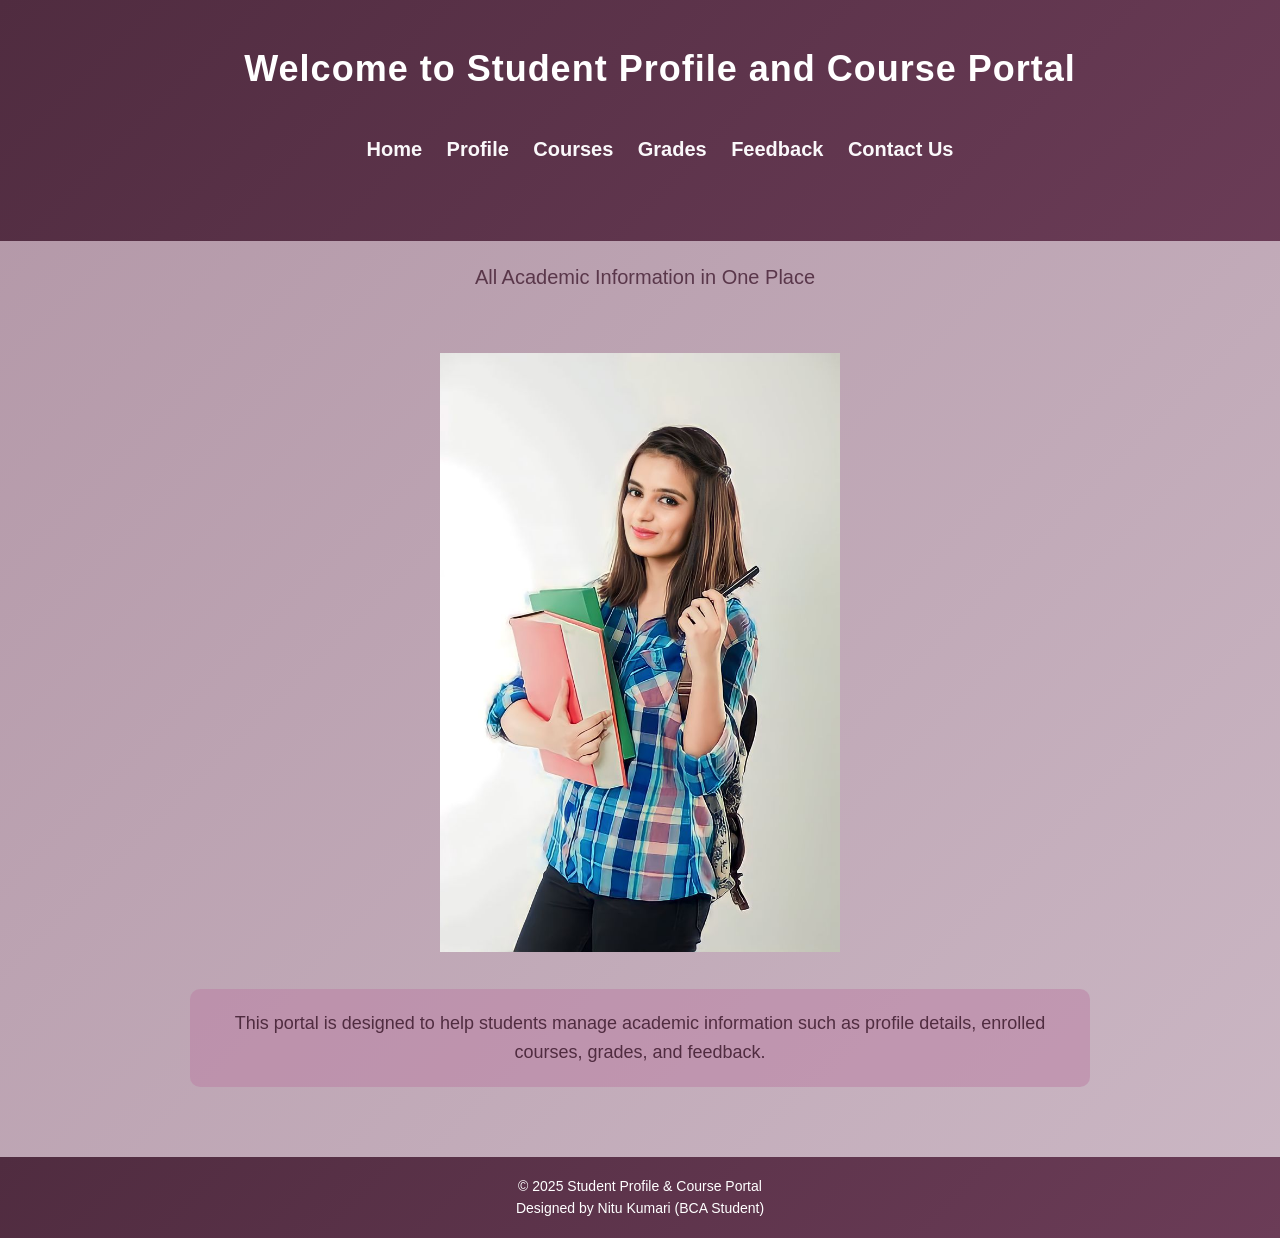
<file: index.html>
<!doctype html>
<html lang="en">
  <head>
    <meta charset="UTF-8" />
    <meta name="viewport" content="width=device-width, initial-scale=1.0" />
    <title>Phase 2</title>
    <link rel="stylesheet" href="style.css" />
  </head>

  <body>
    <!-- ===== HEADER ===== -->
    <header>
      <h1>Welcome to Student Profile and Course Portal</h1>
      

      <section id="nav">
        <nav>
          <a href="index.html">Home</a>
          <a href="profile.html">Profile</a>
          <a href="course.html">Courses</a>
          <a href="grades.html">Grades</a>
          <a href="feedback.html">Feedback</a>
          <a href="contact.html">Contact Us</a>
        </nav>
      </section>
    </header>

    <main>

      <p class="tagline">All Academic Information in One Place</p><br>

      <!-- ===== BANNER ===== -->
      <section class="banner">
          <img src="banner.jpg" alt="Student Portal Banner" />
      </section>

      <!-- ===== INTRODUCTION ===== -->
      <section class="intro">
        <p>
          This portal is designed to help students manage academic information
          such as profile details, enrolled courses, grades, and feedback.
        </p>
      </section>

    </main>

    <!-- ===== FOOTER ===== -->
    <footer>
      <p>
        © 2025 Student Profile & Course Portal <br />
        Designed by Nitu Kumari (BCA Student)
      </p>
    </footer>
  </body>
</html>
</file>
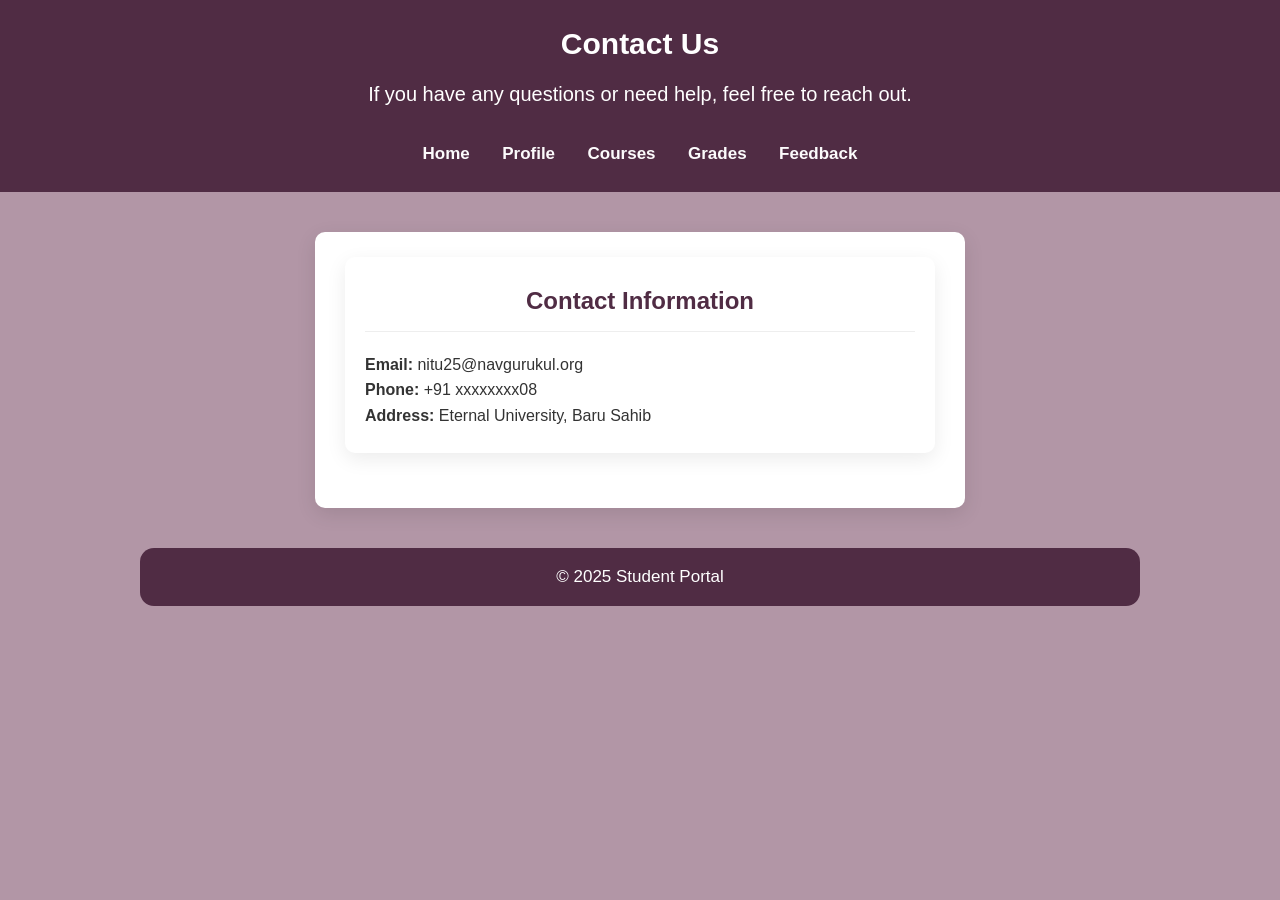
<file: contact.html>
<!doctype html>
<html lang="en">
  <head>
    <meta charset="UTF-8" />
    <meta name="viewport" content="width=device-width, initial-scale=1.0" />
    <title>Contact Us</title>
    <link rel="stylesheet" href="contact.css" />
  </head>

  <body>
    <!-- ===== HEADER ===== -->
    <header>
      <h1>Contact Us</h1>
      <p>If you have any questions or need help, feel free to reach out.</p>
      <nav class="navigation">
      <a href="index.html">Home</a>
      <a href="profile.html">Profile</a>
      <a href="course.html">Courses</a>
      <a href="grades.html">Grades</a>
      <a href="feedback.html">Feedback</a>
    </nav>
    </header>

    <!-- ===== MAIN CONTENT ===== -->
    <main>
      <section class="contact-info">
        <h2>Contact Information</h2>
        <div class="info-item">
          <span class="icon"></span>
          <span><strong>Email:</strong> nitu25@navgurukul.org</span>
        </div>
        <div class="info-item">
          <span class="icon"></span>
          <span><strong>Phone:</strong> +91 xxxxxxxx08</span>
        </div>
        <div class="info-item">
          <span class="icon"></span>
          <span><strong>Address:</strong> Eternal University, Baru Sahib</span>
        </div>
      </section>
    </main>

    <!-- ===== FOOTER ===== -->
    <footer>
      <p>© 2025 Student Portal</p>
    </footer>
  </body>
</html>
</file>
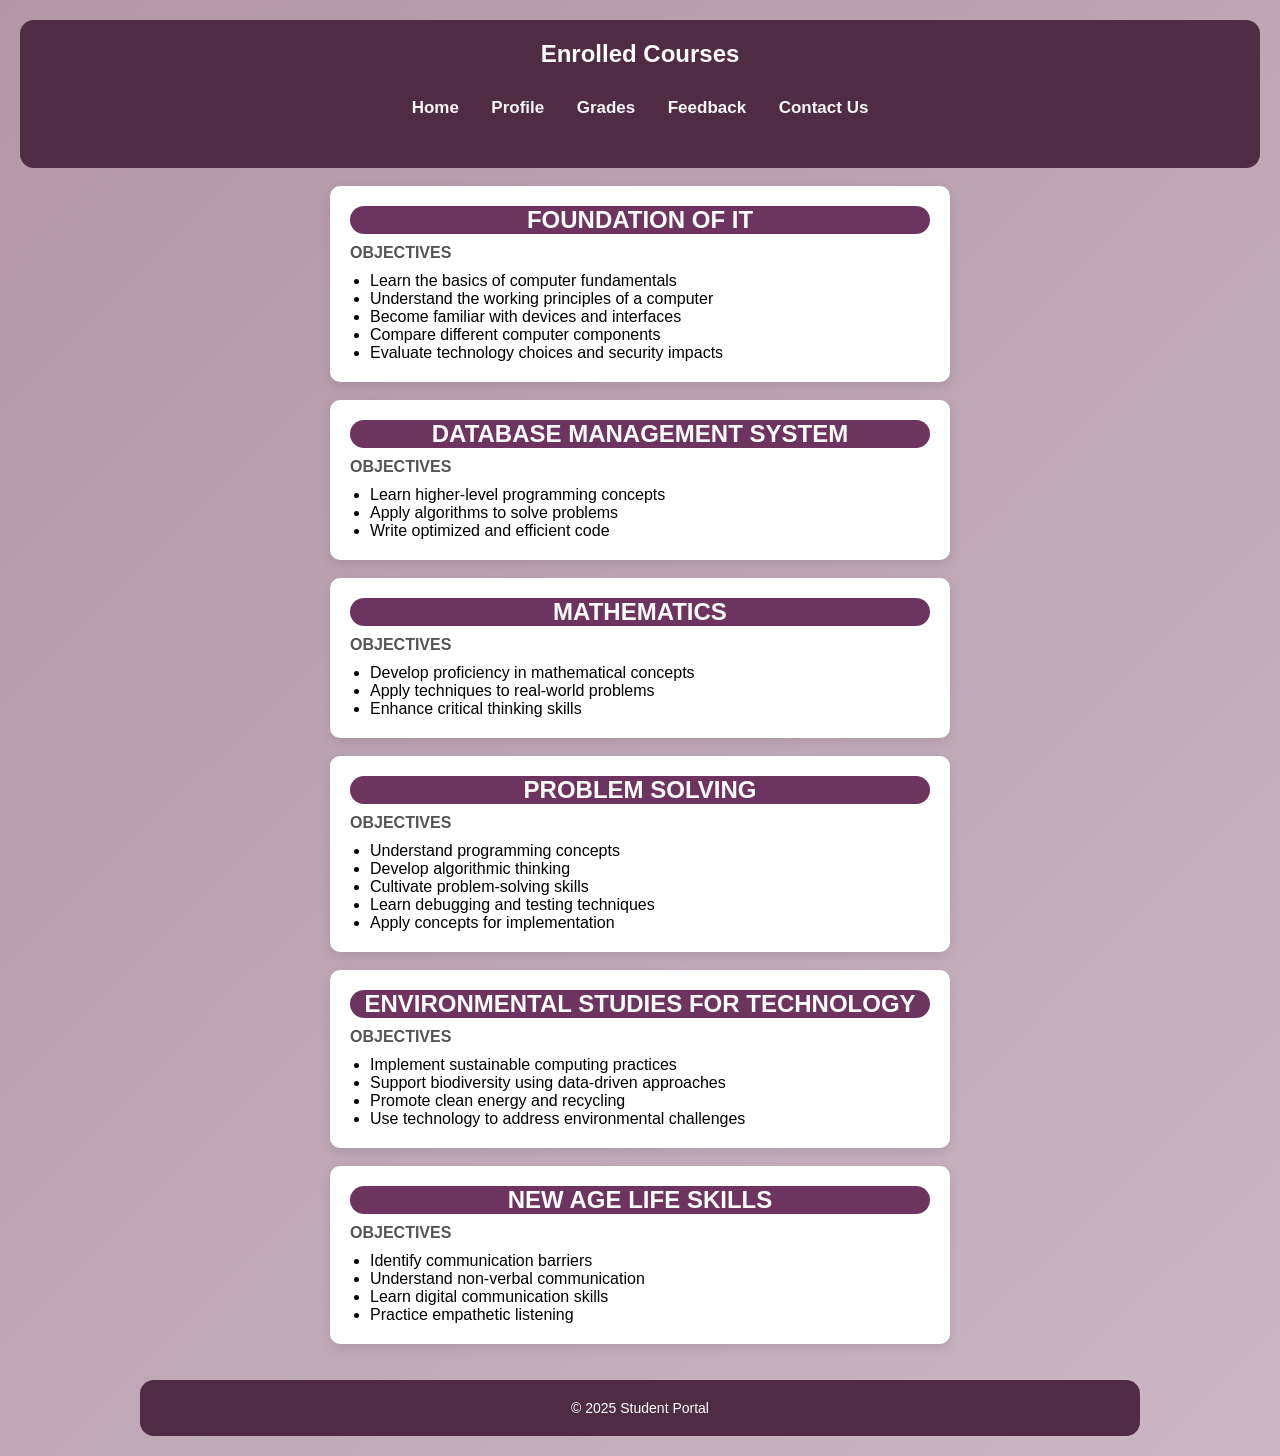
<file: course.html>
<!doctype html>
<html lang="en">
  <head>
    <meta charset="UTF-8" />
    <meta name="viewport" content="width=device-width, initial-scale=1.0" />
    <title>My Courses</title>
    <link rel="stylesheet" href="courses.css" />
  </head>

  <body>
    <!-- HEADER -->
    <header>
      <h1>Enrolled Courses</h1>
      <nav>
          <a href="index.html">Home</a>
          <a href="profile.html">Profile</a>
          <a href="grades.html">Grades</a>
          <a href="feedback.html">Feedback</a>
          <a href="contact.html">Contact Us</a>
        </nav>
    </header>
    <br />

    <main class="course-container">
      <!-- COURSE 1 -->
      <section class="course-box">
        <h2>FOUNDATION OF IT</h2>
        <p class="objectives">OBJECTIVES</p>
        <ul>
          <li>Learn the basics of computer fundamentals</li>
          <li>Understand the working principles of a computer</li>
          <li>Become familiar with devices and interfaces</li>
          <li>Compare different computer components</li>
          <li>Evaluate technology choices and security impacts</li>
        </ul>
      </section>
      <br />

      <!-- COURSE 2 -->
      <section class="course-box">
        <h2>DATABASE MANAGEMENT SYSTEM</h2>
        <p class="objectives">OBJECTIVES</p>
        <ul>
          <li>Learn higher-level programming concepts</li>
          <li>Apply algorithms to solve problems</li>
          <li>Write optimized and efficient code</li>
        </ul>
      </section>
      <br />

      <!-- COURSE 3 -->
      <section class="course-box">
        <h2>MATHEMATICS</h2>
        <p class="objectives">OBJECTIVES</p>
        <ul>
          <li>Develop proficiency in mathematical concepts</li>
          <li>Apply techniques to real-world problems</li>
          <li>Enhance critical thinking skills</li>
        </ul>
      </section>
      <br />

      <!-- COURSE 4 -->
      <section class="course-box">
        <h2>PROBLEM SOLVING</h2>
        <p class="objectives">OBJECTIVES</p>
        <ul>
          <li>Understand programming concepts</li>
          <li>Develop algorithmic thinking</li>
          <li>Cultivate problem-solving skills</li>
          <li>Learn debugging and testing techniques</li>
          <li>Apply concepts for implementation</li>
        </ul>
      </section>
      <br />

      <!-- COURSE 5 -->
      <section class="course-box">
        <h2>ENVIRONMENTAL STUDIES FOR TECHNOLOGY</h2>
        <p class="objectives">OBJECTIVES</p>
        <ul>
          <li>Implement sustainable computing practices</li>
          <li>Support biodiversity using data-driven approaches</li>
          <li>Promote clean energy and recycling</li>
          <li>Use technology to address environmental challenges</li>
        </ul>
      </section>
      <br />

      <!-- COURSE 6 -->
      <section class="course-box">
        <h2>NEW AGE LIFE SKILLS</h2>
        <p class="objectives">OBJECTIVES</p>
        <ul>
          <li>Identify communication barriers</li>
          <li>Understand non-verbal communication</li>
          <li>Learn digital communication skills</li>
          <li>Practice empathetic listening</li>
        </ul>
      </section>

      <br /><br />
    </main>

    <!-- FOOTER -->
    <footer>
      <p>© 2025 Student Portal</p>
    </footer>
  </body>
</html>
</file>
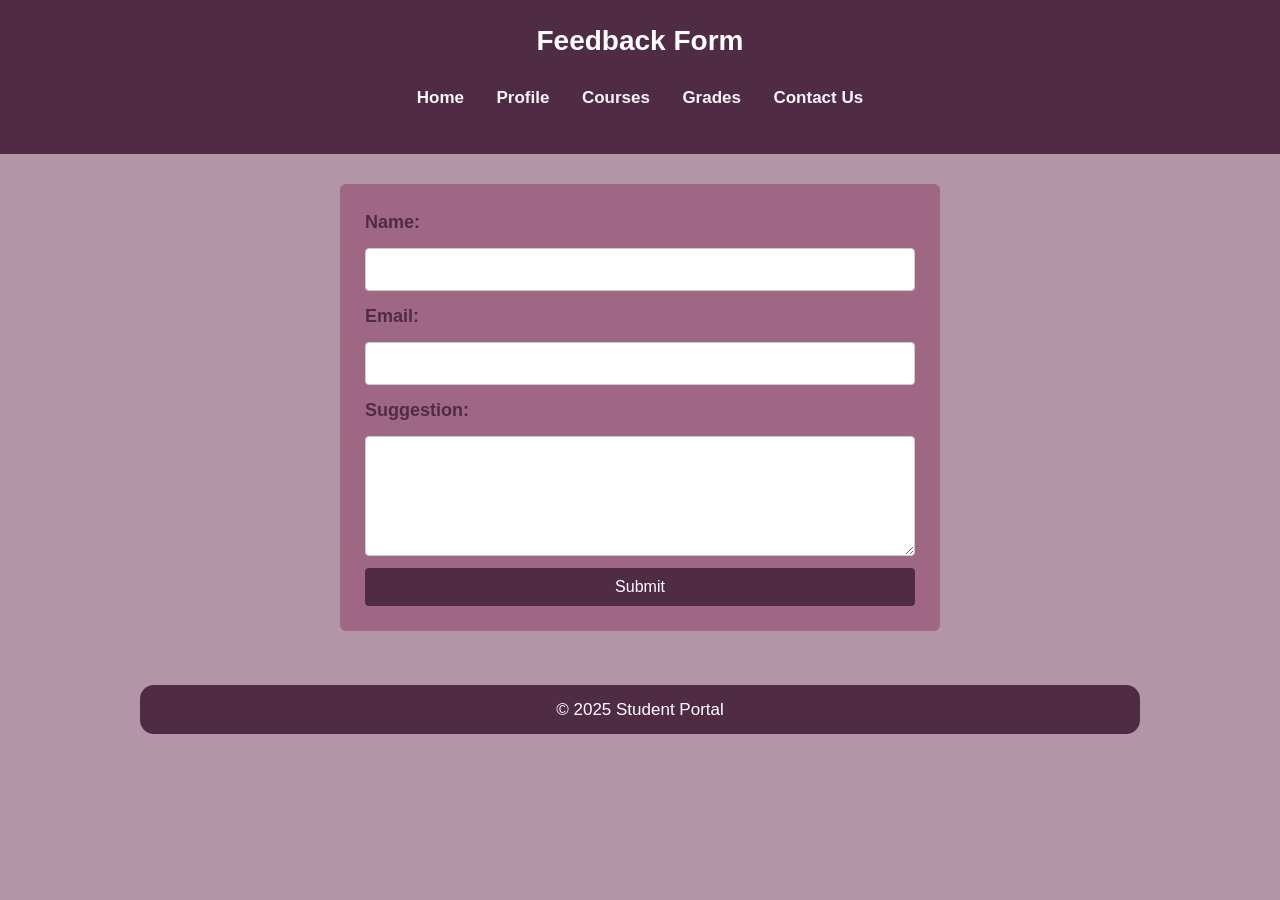
<file: feedback.html>
<!doctype html>
<html lang="en">
  <head>
    <meta charset="UTF-8" />
    <meta name="viewport" content="width=device-width, initial-scale=1.0" />
    <title>Feedback</title>
    <link rel="stylesheet" href="feedback.css" />
  </head>

  <body>
    <!-- ===== HEADER ===== -->
    <header>
      <h1>Feedback Form</h1>
       <nav class="navigation">
      <a href="index.html">Home</a>
      <a href="profile.html">Profile</a>
      <a href="course.html">Courses</a>
      <a href="grades.html">Grades</a>
      <a href="contact.html">Contact Us</a>
    </nav>
    </header>

    <!-- ===== MAIN CONTENT ===== -->
    <main>
      <!-- ===== FEEDBACK FORM ===== -->
      <section>
        <form>
          <label for="name">Name:</label>
          <input type="text" id="name" name="name" />

          <label for="email">Email:</label>
          <input type="email" id="email" name="email" />

          <label for="suggestion">Suggestion:</label>
          <textarea
            id="suggestion"
            name="suggestion"
            rows="4"
            cols="30"
          ></textarea>

          <button type="submit">Submit</button>
        </form>
      </section>
    </main>
  
    <br />

    <!-- ===== FOOTER ===== -->
    <footer>
      <p>© 2025 Student Portal</p>
    </footer>
  </body>
</html>
</file>
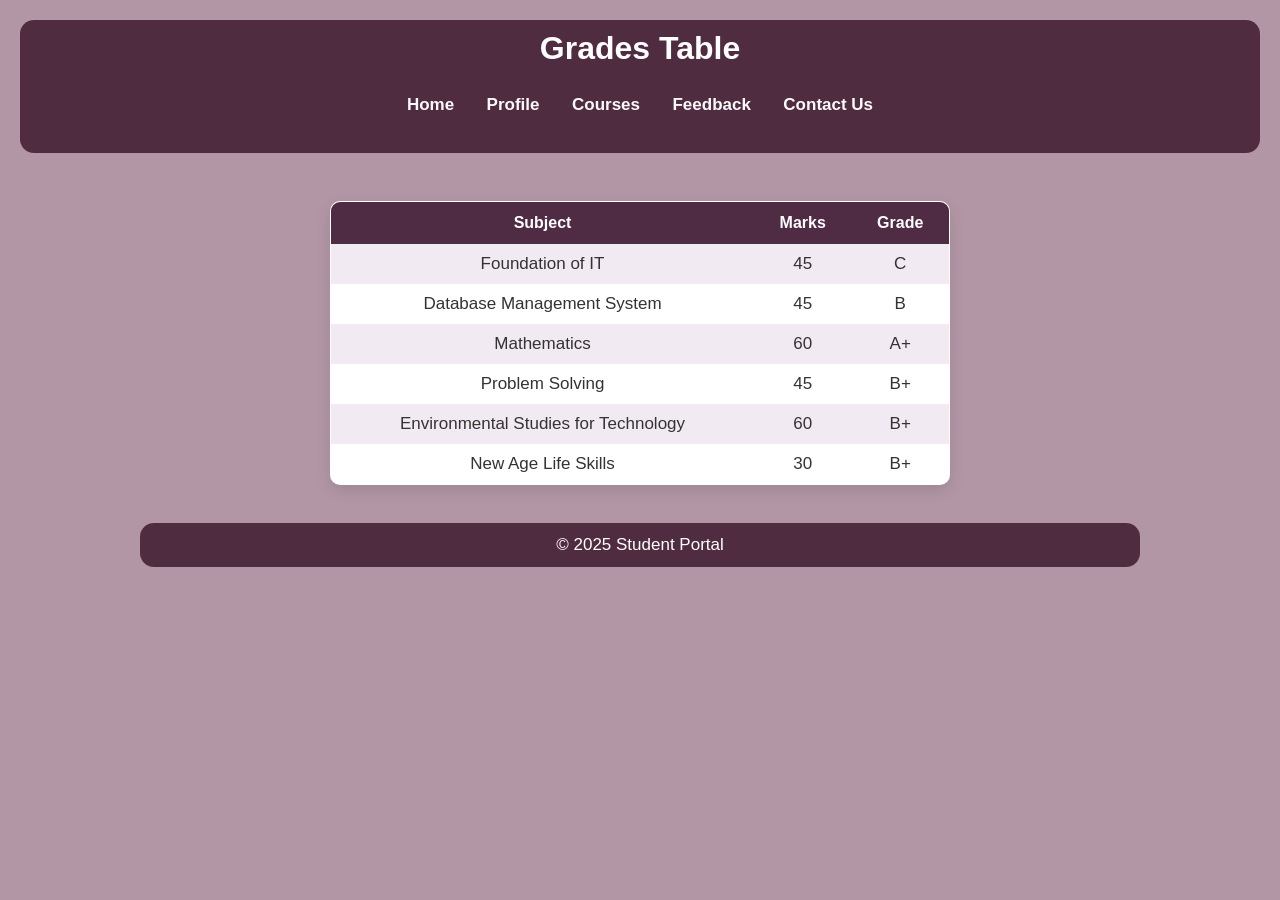
<file: grades.html>
<!doctype html>
<html lang="en">
  <head>
    <meta charset="UTF-8" />
    <meta name="viewport" content="width=device-width, initial-scale=1.0" />
    <title>Grades</title>
    <link rel="stylesheet" href="grades.css" />
  </head> 
  
  <header>
    <h1>Grades Table</h1>
     <nav class="navigation">
        <a href="index.html">Home</a>
        <a href="profile.html">Profile</a>
        <a href="course.html">Courses</a>
        <a href="feedback.html">Feedback</a>
        <a href="contact.html">Contact Us</a>
      </nav>
  </header>
  <br />

  <main>
    <body>
      <table class="Grades table">
        <tr>
          <th>Subject</th>
          <th>Marks</th>
          <th>Grade</th>
        </tr>
        <tr>
          <td>Foundation of IT</td>
          <td>45</td>
          <td>C</td>
        </tr>
        <tr>
          <td>Database Management System</td>
          <td>45</td>
          <td>B</td>
        </tr>
        <tr>
          <td>Mathematics</td>
          <td>60</td>
          <td>A+</td>
        </tr>
        <tr>
          <td>Problem Solving</td>
          <td>45</td>
          <td>B+</td>
        </tr>
        <tr>
          <td>Environmental Studies for Technology</td>
          <td>60</td>
          <td>B+</td>
        </tr>
        <tr>
          <td>New Age Life Skills</td>
          <td>30</td>
          <td>B+</td>
        </tr>
      </table>

      <br />

      <footer>
        <p>© 2025 Student Portal</p>
      </footer>
    </body>
  </main>
</html>
</file>
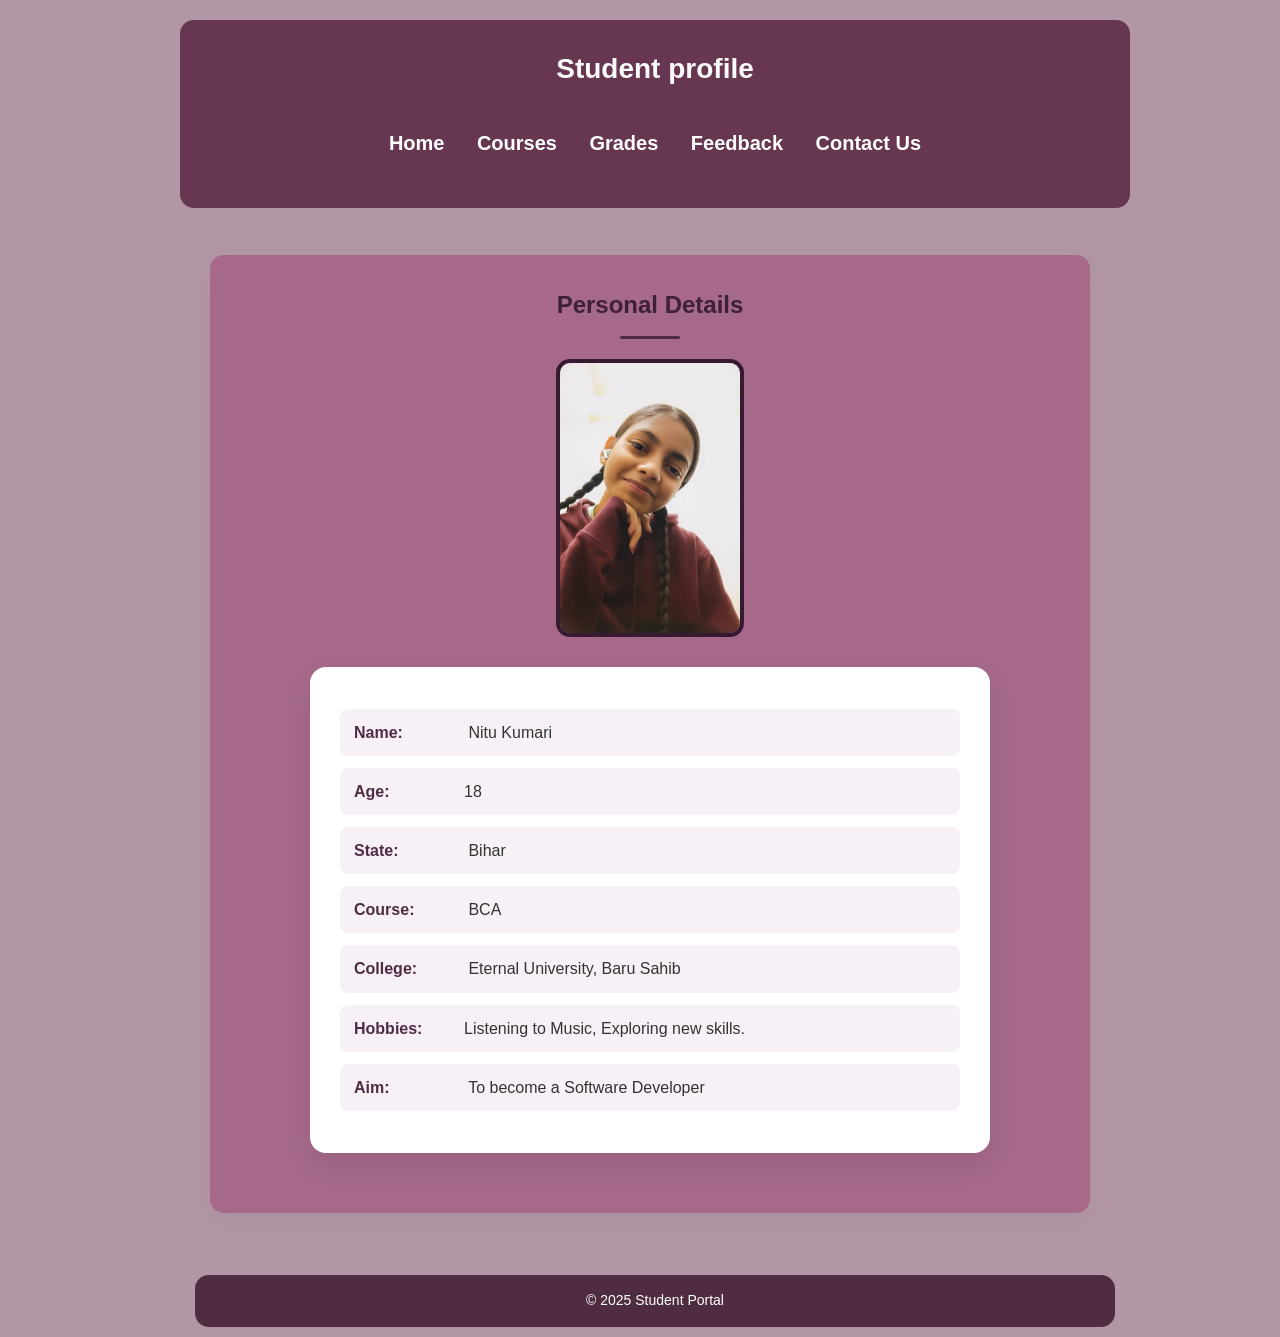
<file: profile.html>
<!doctype html>
<html lang="en">
  <head>
    <meta charset="UTF-8" />
    <meta name="viewport"
    content="width=device-width, initial-scale=1.0" />
    <title>Student Profile</title>
    <link rel="stylesheet" href="profile.css" />
  </head>

<main>

  <body>
    <!-- ===== HEADER ===== -->
     <header>
        <h1>Student profile</h1>
        <nav class="navigation">
          <a href="index.html">Home</a>
          <a href="course.html">Courses</a>
          <a href="grades.html">Grades</a>
          <a href="feedback.html">Feedback</a>
          <a href="contact.html">Contact Us</a>
        </nav>
      </header>
    <br />

    <main>
      <!-- Profile Section -->
      <section>
        <h2>Personal Details</h2>
        <!-- Profile Image -->
        <img src="profile.jpeg" alt="Nitu Kumari" />

        <center>
          <p><strong>Name:</strong> Nitu Kumari</p>
          <p><strong>Age:</strong>18</p>
          <p><strong>State:</strong> Bihar</p>
          <p><strong>Course:</strong> BCA</p>
          <p><strong>College:</strong> Eternal University, Baru Sahib</p>
          <p>
            <strong>Hobbies: </strong>Listening to Music, Exploring new skills.
          </p>
          <p><strong>Aim: </strong> To become a Software Developer</p>
        </center>
      </section>

      <br>

      <!-- FOOTER -->

      <table>
        <tr>
          <td>
            <p>© 2025 Student Portal</p>
          </td>
        </tr>
      </table>
    
   </body>
  </main>
</html>
</file>
<file: style.css>
* {
  margin: 0%;
  padding: 0%;
}
/* Global */
body {
  margin: 0;
  max-width: 100%;
  font-family: "Segoe UI", Arial, sans-serif;
  background: linear-gradient(135deg, #b296a6, #cbb7c4);
  color: #502c40;
  line-height: 1.6;
}

main {
  text-align: center;
}

/* Header */
header {
  background: linear-gradient(135deg, #502c40, #6b3c57);
  color: white;
  text-align: center;
  padding: 40px 20px;
  width: 100%;
}

header h1 {
  margin-bottom: 10px;
  font-size: 36px;
  letter-spacing: 1px;
}

.tagline {
  font-size: 20px;
  opacity: 0.9;
  display: inline-block;
  margin-top: 20px;
  text-align: center;
  margin-left: 10px;
}

/* Banner */
.banner {
  margin: 30px auto;
  text-align: center;
  display: inline-block;
  margin: 30px auto;
  width: 500px;
  height: 400px;
}

.banner img {
    align-self: center;
    width: 400px;
    height: auto;

}



.banner img:hover {
  transform: scale(1.03);
}

/* Sections */
section {
  max-width: 900px;
  margin: auto;
  padding: 30px 20px;
}

.intro p {
  text-align: center;
  font-size: 18px;
  background-color: rgba(188, 126, 164, 0.5);
  padding: 20px;
  border-radius: 10px;
}

/* Features Card */
.features {
  max-width: 600px;
  margin: 40px auto;
  padding: 30px;
  text-align: center;

  background: linear-gradient(135deg, #6a11cb, #2575fc);
  color: white;

  border-radius: 15px;
  box-shadow: 0 12px 30px rgba(0, 0, 0, 0.25);
  transition:
    transform 0.3s ease,
    box-shadow 0.3s ease;
}

.features:hover {
  transform: translateY(-6px);
  box-shadow: 0 16px 35px rgba(228, 221, 221, 0.35);
}

/* Navigation */
#nav {
  display: inline;
  margin-left: 20px;
  margin-bottom: 0%;
  width: 400px;
  padding: 20px;
  margin-top: 50px;
}

nav a {
  display: inline-block;
  margin-left: 10px;
  margin-right: 10px;
  margin-bottom: 10px;
  text-decoration: none;
  color: #faf8fa;
  font-weight: 600;
  font-size: 20px;
  transition: color 0.3s ease;
}

/* Underline animation */
nav a::after {
  content: "";
  position: absolute;
  left: 0;
  bottom: -4px;
  width: 0;
  height: 2px;
  background-color: #ad59a3;
  transition: width 0.3s ease;
}

nav a:hover {
  color: #bc65ad;
}

nav a:hover::after {
  width: 100%;
}

/* Footer */
footer {
  background: linear-gradient(135deg, #502c40, #6b3c57);
  color: white;
  text-align: center;
  padding: 18px;
  margin-top: 40px;
  font-size: 14px;
}

@media (max-width: 992px) {

  header h1 {
    font-size: 28px;
  }

  .tagline {
    font-size: 18px;
  }

  .banner {
    width: 100%;
    height: auto;
  }

  .banner img {
    width: 90%;
  }

  section {
    padding: 25px 15px;
  }

  nav a {
    font-size: 18px;
  }

}


/* Mobile Devices */
@media (max-width: 600px) {

  header {
    padding: 25px 10px;
  }

  header h1 {
    font-size: 22px;
  }

  .tagline {
    font-size: 16px;
  }

  .banner {
    width: 100%;
    height: auto;
  }

  .banner img {
    width: 100%;
  }

  .intro p {
    font-size: 16px;
    padding: 15px;
  }

  nav a {
    display: block;
    margin: 8px 0;
    font-size: 17px;
  }

  .features {
    width: 90%;
    padding: 20px;
  }

  footer {
    font-size: 12px;
    padding: 15px;
  }

}
</file>
<file: contact.css>
/* Reset */
* {
    margin: 0;
    padding: 0;
    box-sizing: border-box;
}

/* Body */
body {
    font-family: "Segoe UI", Arial, Helvetica, sans-serif;
    background-color: #b296a6;
    color: #333;
    line-height: 1.6;
}

/* Header */
header {
    background-color: #502c44;
    color: #ffffff;
    text-align: center;
    padding: 20px;
}

header h1 {
    font-size: 28px;
    margin-bottom: 10px;
}

header p {
    margin-top: 10px;
    font-size: 18px;
}

header hr {
    margin-top: 20px;
    border: 0;
    height: 1px;
    background-color: #ffffff80;
}

/* Main content */
main {
    width: 90%;
    max-width: 600px;
    margin: 40px auto;
    background-color: #ffffff;
    padding: 25px 30px;
    border-radius: 10px;
    box-shadow: 0 6px 20px rgba(0, 0, 0, 0.1);
}

/* Contact Information Section */
section.contact-info {
    background-color: #ffffff;
    padding: 25px 20px;
    border-radius: 10px;
    box-shadow: 0 6px 20px rgba(0, 0, 0, 0.08);
    margin-bottom: 30px;
}

section.contact-info h2 {
    font-size: 22px;
    color: #502c44;
    margin-bottom: 20px;
    text-align: center;
    border-bottom: 1px solid #eee;
    padding-bottom: 10px;
}

section.contact-info p {
    font-size: 16px;
    margin-bottom: 12px;
    line-height: 1.5;
    display: flex;
    align-items: center;
    color: #3e3e3e;
}

section.contact-info p::before {
    content: "📧";
    display: inline-block;
    margin-right: 10px;
    font-size: 18px;
    color: #502c44;
}


/* Navigation */
nav {
    margin-top: 25px;
    text-align: center;
    border-radius: 14px;
}

nav a {
    display: inline-block;
    margin: 5px 14px;
    text-decoration: none;
    color: #fcfbfc;
    font-weight: 600;
    font-size: 17px;
    position: relative;
    transition: color 0.3s ease;
}

/* Underline animation */
nav a::after {
    content: "";
    position: absolute;
    left: 0;
    bottom: -4px;
    width: 0;
    height: 2px;
    background-color: #ad59a3;
    transition: width 0.3s ease;
}

nav a:hover {
    color: #bc65ad;
}

nav a:hover::after {
    width: 100%;
}

/* Footer */
footer {
    margin-top: 40px;
    background-color: #502c44;
    color: #ffffff;
    text-align: center;
    padding: 15px 0;
    font-size: 17px;
    border-radius: 14px;
    width: 1000px;
    margin: auto;
}

@media (min-width: 1024px) {

  header h1 {
    font-size: 30px;
  }

  header p {
    font-size: 20px;
  }

  main {
    max-width: 650px;
  }

  section.contact-info h2 {
    font-size: 24px;
  }

  section.contact-info p {
    font-size: 17px;
  }
}

@media (max-width: 768px) {

  header {
    padding: 25px 15px;
  }

  header h1 {
    font-size: 24px;
  }

  header p {
    font-size: 16px;
  }

  main {
    width: 95%;
    padding: 20px;
  }

  section.contact-info h2 {
    font-size: 20px;
  }

  section.contact-info p {
    font-size: 15px;
  }

  nav a {
    font-size: 15px;
    margin: 6px 10px;
  }

  footer {
    width: 90%;
    font-size: 15px;
  }
}

@media (max-width: 480px) {

  header {
    padding: 20px 10px;
  }

  header h1 {
    font-size: 20px;
  }

  header p {
    font-size: 14px;
  }

  main {
    width: 100%;
    padding: 18px;
    margin: 20px auto;
  }

  section.contact-info {
    padding: 18px;
  }

  section.contact-info h2 {
    font-size: 18px;
  }

  section.contact-info p {
    font-size: 14px;
  }

  nav a {
    display: block;
    margin: 8px 0;
    font-size: 15px;
  }

  footer {
    width: 100%;
    font-size: 14px;
    padding: 12px;
  }
}
</file>
<file: courses.css>
/* Reset */
* {
  margin: 0;
  padding: 0;
  box-sizing: border-box;
  font-family: Arial, sans-serif;
}

/* Page Styling */
body {
 background: linear-gradient(135deg, #b296a6, #cbb7c4);  padding: 20px;
}

header {
    background-color: #502c44;
    color: #ffffff;
    padding: 20px;
    text-align: center;
    border-radius: 14px;
    margin-top: 0%;
}
header h1 {
    font-size: 24px;
}

.courses-container {
  display: flex;
  flex-wrap: wrap;
  justify-content: center;
  gap: 25px;
}

/* Course Cards */
.course-box {
  background-color: white;
  border-radius: 10px;
  padding: 20px;
  box-shadow: 0 4px 12px rgba(0, 0, 0, 0.1);
  flex-basis: 300px;
  display: flex;
  flex-direction: column;
  transition: transform 0.3s ease;
  width: 50%;
  margin: auto;
}

.course-box:hover {
  transform: translateY(-6px);
}

.course-box h2 {
  background-color: #6c345f;
  margin-top: 0;
  margin-bottom: 10px;
  color: #fcfbfb;
  border-radius: 14px;
  text-align: center;
}

.objectives {
  font-weight: bold;
  margin-bottom: 10px;
  color: #555;
}

.course-box ul {
  padding-left: 20px;
  flex-grow: 1;
}


nav {
    margin: 20px auto;
    text-align: center;
    border-radius: 14px;
}

nav a {
    display: inline-block;
    margin: 10px 14px;
    text-decoration: none;
    color: #f8f6f8;
    font-weight: 600;
    font-size: 17px;
    position: relative;
    transition: color 0.3s ease;
}

/* Underline animation */
nav a::after {
    content: "";
    position: absolute;
    left: 0;
    bottom: -4px;
    width: 0;
    height: 3px;
    background-color: #ad59a3;
    transition: width 0.3s ease;
}

nav a:hover {
    color: #bc65ad;
}

nav a:hover::after {
    width: 100%;
}


footer {
    margin-top: 30px;
}

footer{
    background-color: #502c44;
    color: white;
    padding: 20px;
    text-align: center;
    font-size: 14px;
    width: 1000px;
    margin: auto;
    border-radius: 14px;
}

@media (max-width: 768px) {

  body {
    padding: 15px;
  }

  header h1 {
    font-size: 22px;
  }

  .courses-container {
    gap: 20px;
  }

  .course-box {
    width: 80%;
    flex-basis: auto;
  }

  nav a {
    font-size: 15px;
    margin: 8px 10px;
  }

  footer {
    width: 90%;
  }
}

@media (max-width: 480px) {

  body {
    padding: 10px;
  }

  header h1 {
    font-size: 20px;
  }

  .course-box {
    width: 100%;
    padding: 18px;
  }

  .course-box h2 {
    font-size: 18px;
    padding: 8px;
  }

  .course-box ul {
    font-size: 14px;
  }

  nav a {
    display: block;
    margin: 8px 0;
    font-size: 15px;
  }

  footer {
    width: 100%;
    font-size: 13px;
    padding: 15px;
  }
}
</file>
<file: feedback.css>
/* Reset */
* {
    margin: 0;
    padding: 0;
    box-sizing: border-box;
}

/* Body */
body {
    font-family: Arial, Helvetica, sans-serif;
    background-color: #b296a6;
    color: #333;
    line-height: 1.5;
}

/* Header */
header {
    background-color: #502c44;
    color: #ffffff;
    padding: 20px;
    text-align: center;
}

header h1 {
    font-size: 24px;
}

/* Main container */
main {
    width: 90%;
    max-width: 500px;
    margin: 30px auto;
    background-color: #9f6784;
    color: white;
    padding: 20px;
    border-radius: 6px;
}

/* Form layout */
form {
    display: flex;
    flex-direction: column;
    gap: 12px;
}

/* Labels */
form label {
    font-size: 17px;
    font-weight: 600;
    color: #502c44;
}

/* Inputs & textarea */
form input,
form textarea {
    width: 100%;
    padding: 10px;
    font-size: 17px;
    border: 1px solid #ccc;
    border-radius: 4px;
}

/* Suggestion box */
form textarea {
    min-height: 120px;
    resize: vertical;
}

/* Submit button */
button {
    background-color: #502c44;
    color: white;
    padding: 10px 20px;
    border: none;
    border-radius: 4px;
    cursor: pointer;
}

button:hover {
    background-color: #6b3c57;
}

/* Navigation */
nav {
    margin: 15px auto;
    text-align: center;
    border-radius: 14px;
}

nav a {
    display: inline-block;
    margin: 8px 14px;
    text-decoration: none;
    color: #f7f5f7;
    font-weight: 600;
    font-size: 17px;
    position: relative;
    transition: color 0.3s ease;
}

/* Underline animation */
nav a::after {
    content: "";
    position: absolute;
    left: 0;
    bottom: -4px;
    width: 0;
    height: 2px;
    background-color: #ad59a3;
    transition: width 0.3s ease;
}

nav a:hover {
    color: #bc65ad;
}

nav a:hover::after {
    width: 100%;
}


/* Footer */
footer {
    margin-top: 30px;
}

footer{
    background-color: #502c44;
    color: white;
    padding: 12px;
    text-align: center;
    font-size: 17px;
    width: 1000px;
    margin: auto;
    border-radius: 14px;
}

@media (min-width: 1024px) {

  header h1 {
    font-size: 28px;
  }

  main {
    max-width: 600px;
    padding: 25px;
  }

  form label {
    font-size: 18px;
  }

  form input,
  form textarea {
    font-size: 18px;
  }

  button {
    font-size: 16px;
  }
}


/* =========================
   Tablet Devices (768px)
   ========================= */
@media (max-width: 768px) {

  header h1 {
    font-size: 22px;
  }

  main {
    width: 95%;
    padding: 18px;
  }

  form label {
    font-size: 16px;
  }

  form input,
  form textarea {
    font-size: 15px;
  }

  nav a {
    font-size: 15px;
    margin: 6px 10px;
  }

  footer {
    width: 90%;
    font-size: 15px;
  }
}


/* =========================
   Mobile Devices (480px)
   ========================= */
@media (max-width: 480px) {

  header {
    padding: 15px;
  }

  header h1 {
    font-size: 20px;
  }

  main {
    width: 100%;
    padding: 15px;
  }

  form {
    gap: 10px;
  }

  form label {
    font-size: 15px;
  }

  form input,
  form textarea {
    font-size: 14px;
    padding: 8px;
  }

  button {
    width: 100%;
    padding: 10px;
  }

  nav a {
    display: block;
    margin: 8px 0;
    font-size: 15px;
  }

  footer {
    width: 100%;
    font-size: 14px;
    padding: 10px;
  }
}
</file>
<file: grades.css>
/* Reset */
* {
    margin: 0;
    padding: 0;
    box-sizing: border-box;
}

/* Body */
body {
    font-family: Arial, Helvetica, sans-serif;
    background-color: #b296a6;
    color: #333;
    padding: 20px;
}

header {
    text-align: center;
    margin-bottom: 30px;
    padding: 10px;
    background-color: #502c40;
    color: #fefefe;
    border-radius: 14px;
}

/* Grades table */
table {
    width: 50%;
    margin: auto;
    border-collapse: collapse;
    background-color: #ffffff;
    border-radius: 10px;
    overflow: hidden;
    box-shadow: 0 6px 15px rgba(0, 0, 0, 0.1);
    scroll-padding: 10px;
    border: 1px solid #ddd;
}

/* Table header */
th {
    background-color: #502c44;
    color: #ffffff;
    padding: 12px;
    font-size: 16px;
}

/* Table cells */
td {
    padding: 10px;
    text-align: center;
    font-size: 17px;
}

/* Alternate row color */
tr:nth-child(even) {
    background-color: #f2eaf2;
}

/* Hover effect */
tr:hover {
    background-color: #e6d9e6;
}

/* Navigation */
nav {
    max-width: 920px;
    margin: 20px auto;
    text-align: center;
    border-radius: 14px;
}

nav a {
    display: inline-block;
    margin: 8px 14px;
    text-decoration: none;
    color: #fbf9fb;
    font-weight: 600;
    font-size: 17px;
    position: relative;
    transition: color 0.3s ease;
}

/* Underline animation */
nav a::after {
    content: "";
    position: absolute;
    left: 0;
    bottom: -4px;
    width: 0;
    height: 2px;
    background-color: #9b599a;
    transition: width 0.3s ease;
}

nav a:hover {
    color: #b377a2;
}

nav a:hover::after {
    width: 100%;
}

/* Footer */
footer{
    background-color: #502c40;
    color: #ffffff;
    font-size: 17px;
    text-align: center;
    width: 100%;
    max-width: 1000px;
    padding: 12px 0;
    border-radius: 14px;
    margin: 20px auto;
}

@media (max-width: 768px) {

  body {
    padding: 15px;
  }

  table {
    width: 80%;
  }

  th {
    font-size: 15px;
    padding: 10px;
  }

  td {
    font-size: 15px;
    padding: 8px;
  }

  nav a {
    font-size: 15px;
    margin: 6px 10px;
  }

  footer {
    width: 90%;
    font-size: 15px;
  }
}


@media (max-width: 480px) {

  body {
    padding: 10px;
  }

  header {
    padding: 15px;
  }

  table {
    width: 100%;
    font-size: 14px;
  }

  th {
    font-size: 14px;
    padding: 8px;
  }

  td {
    font-size: 14px;
    padding: 8px;
  }

  nav a {
    display: block;
    margin: 8px 0;
    font-size: 15px;
  }

  footer {
    width: 100%;
    font-size: 14px;
    padding: 10px;
  }
}
</file>
<file: profile.css>
/* Reset basic spacing */
* {
    margin: 0%;
    padding: 0%;
}

/* Page background and font */
body {
    font-family: "Segoe UI", Arial, Helvetica, sans-serif;
    background-color: #b296a6;
    color: #333333;
    line-height: 1.7;
}

main {
    max-width: 920px;
    margin: auto;
    text-align: center;
}

header {
    background-color: #673651;
    display: flex;
    flex-direction: column;
    justify-content: center;
    align-items: center;
    width: 100%;
    padding: 25px 15px;
    margin: 20px auto;
    border-radius: 14px;
}

h1 {
    text-align: center;
    color: #fcfbfb;
    margin-bottom: 10px;
    font-size: 28px;
}

/* Section styling */
section {
    max-width: 820px;
    margin-left: 30px;
    background-color: #a6698a;
    padding: 30px;
    border-radius: 14px;
    box-shadow: 0 10px 25px rgba(128, 101, 101, 0.08);
}

/* Section title */
section h2 {
    text-align: center;
    color: #3e2037;
    margin-bottom: 20px;
    position: relative;
}

section h2::after {
    content: "";
    display: block;
    width: 60px;
    height: 3px;
    text-align: center;
    background-color: #502c44;
    margin: 10px auto 0;
    border-radius: 3px;
}

/* Profile image */
img {
    display: block;
    margin: 0 auto 25px;
    border-radius: 14px;
    border: 4px solid #361a32;
    max-width: 180px;
    width: 100%;
    height: auto;
}

/* Profile info container (center tag styled safely) */
center {
    display: block;
    max-width: 620px;
    margin: 30px auto;
    background-color: #ffffff;
    padding: 30px;
    border-radius: 16px;
    box-shadow: 0 12px 30px rgba(0, 0, 0, 0.08);
    text-align: left;
}

/* Each info row */
center p {
    font-size: 16px;
    margin: 12px 0;
    padding: 10px 14px;
    background-color: #f7f1f7;
    border-radius: 8px;
    transition: background-color 0.3s ease, transform 0.2s ease;
}

/* Labels */
center p strong {
    color: #502c44;
    display: inline-block;
    min-width: 110px;
}

/* Hover effect */
center p:hover {
    background-color: #e9dfe9;
    transform: translateX(4px);
}

/* Navigation */
nav {
    max-width: 920px;
    margin: 5px auto;
    padding: 10px;
    text-align: center;
}

nav a {
    display: inline-block;
    margin: 8px 14px;
    text-decoration: none;
    color: white;
    font-weight: 600;
    font-size: 20px;
    position: relative;
    transition: color 0.3s linear;
}

/* Underline animation */
nav a::after {
    content: "";
    position: absolute;
    left: 0;
    bottom: -4px;
    width: 0;
    height: 2px;
    background-color: #ad59a3;
    transition: width 0.3s ease;
}

nav a:hover {
    color: #ab708f;
}

nav a:hover::after {
    width: 100%;
}

/* Footer table */
table {
    margin: 35px 0px 10px 15px;
    padding: 20px;
    border-collapse: collapse;
    width: 100%;
    border-radius: 14px;
    overflow: hidden;
}

table td {
    background-color:  #502c40;
    color: #ffffff;
    padding: 14px;
    font-size: 14px;
    text-align: center;
}


@media (max-width: 768px) {

  main {
    max-width: 95%;
  }

  header {
    width: 100%;
    height: auto;
    padding: 20px;
    margin-left: 0;
  }

  section {
    max-width: 95%;
    padding: 25px;
  }

  center {
    max-width: 95%;
    padding: 25px;
  }

  img {
    max-width: 150px;
  }

  nav a {
    font-size: 14px;
    margin: 6px 10px;
  }
}

@media (max-width: 480px) {

  header {
    width: 100%;
    padding: 15px;
  }

  h1 {
    font-size: 22px;
  }

  section {
    padding: 20px;
  }

  center {
    padding: 20px;
  }

  center p {
    font-size: 14px;
    padding: 8px 10px;
  }

  img {
    max-width: 120px;
  }

  nav {
    padding: 5px;
  }

  nav a {
    display: block;
    margin: 8px 0;
    font-size: 14px;
  }

  table td {
    font-size: 13px;
    padding: 10px;
  }
}
</file>
